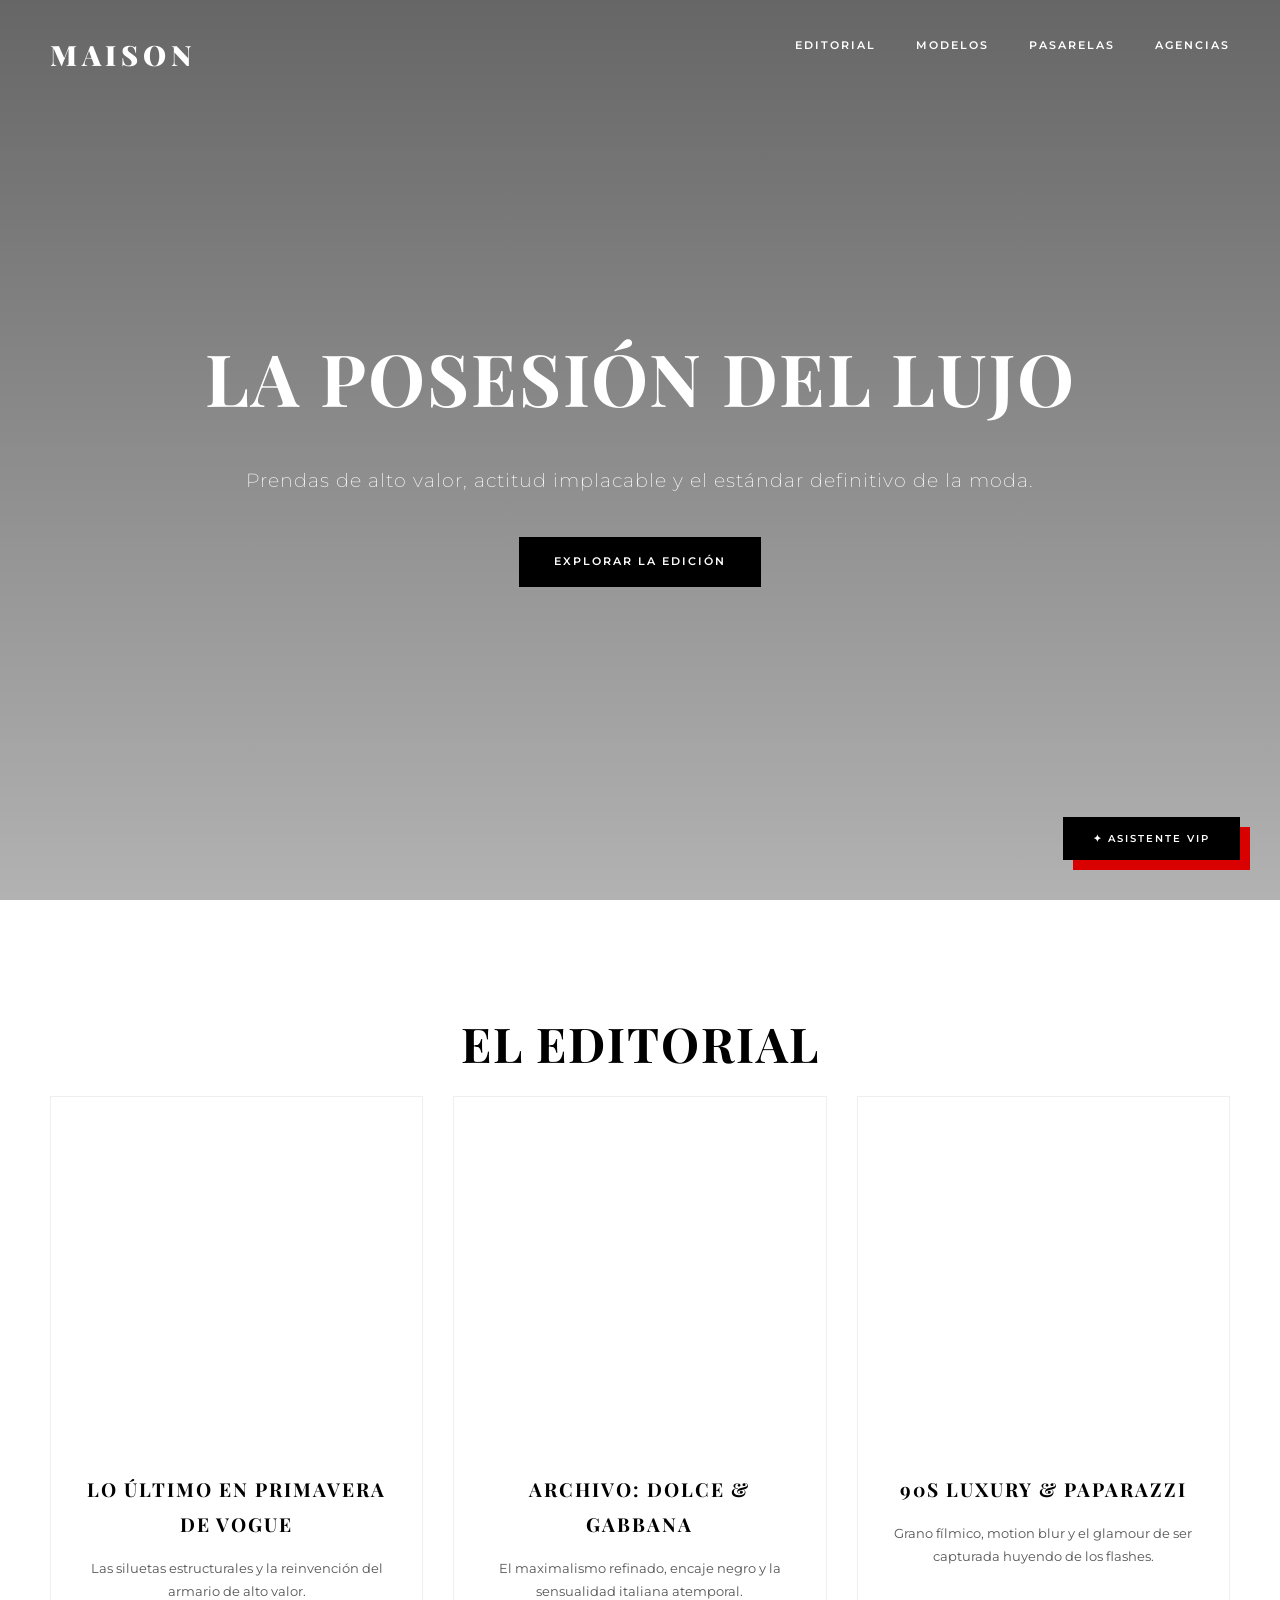
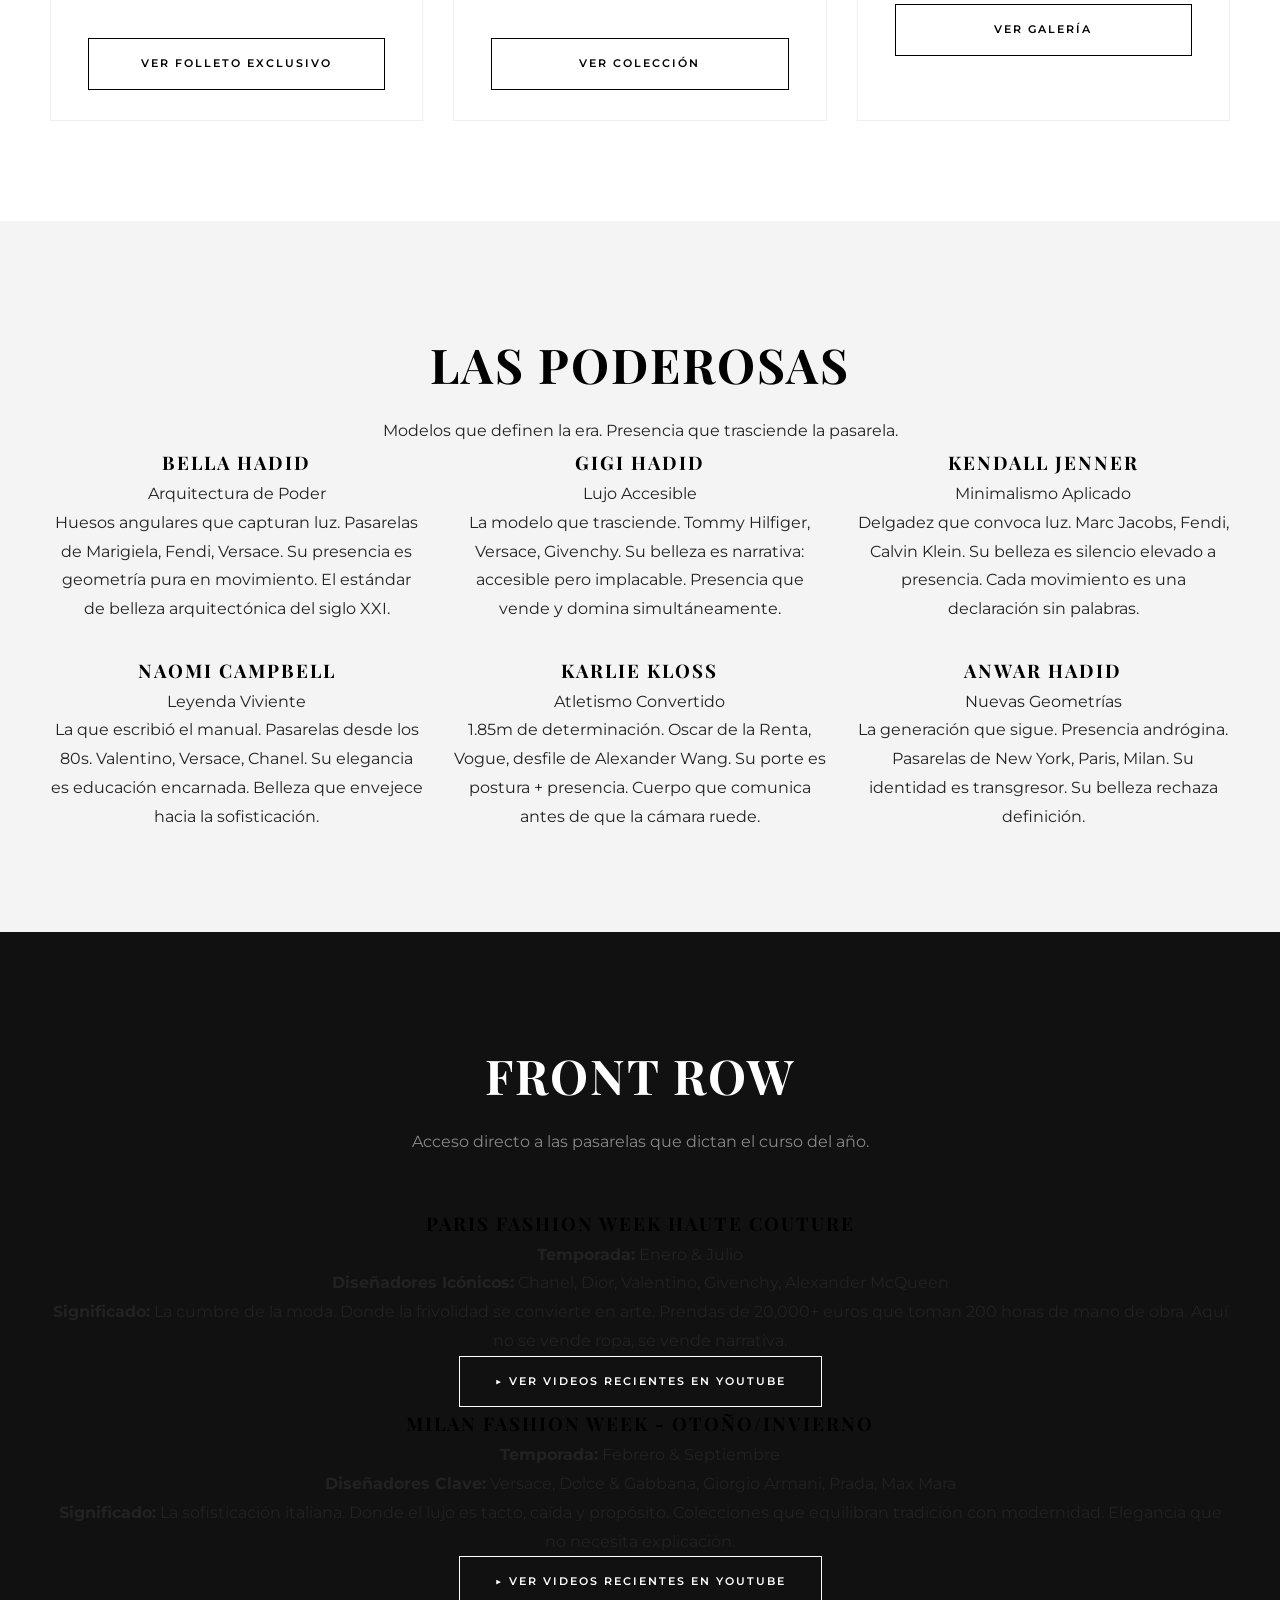
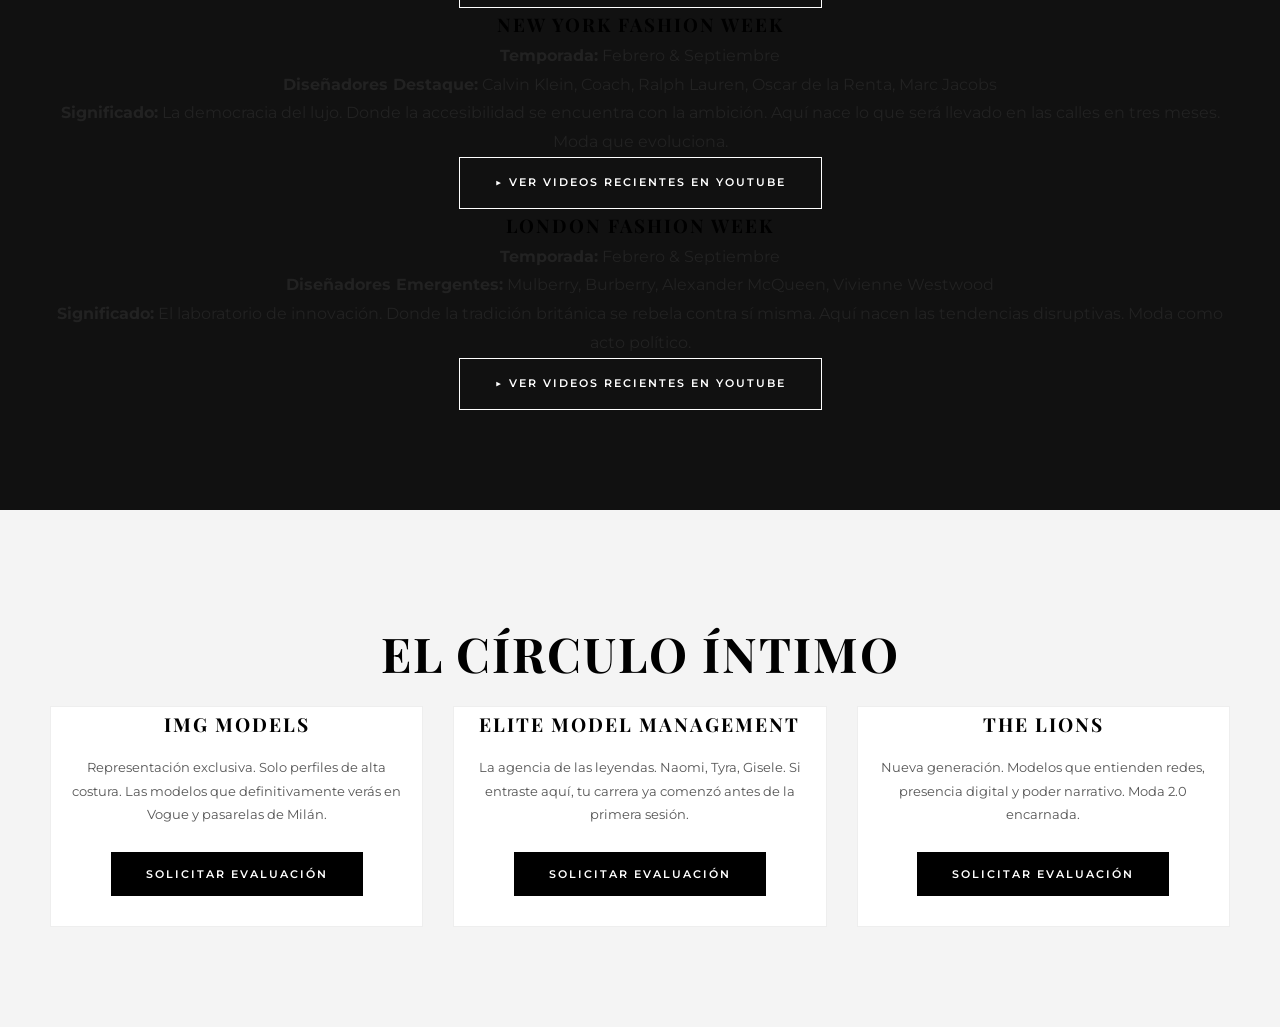
<file: index.html>
<!DOCTYPE html>
<html lang="es">
<head>
    <meta charset="UTF-8">
    <meta name="viewport" content="width=device-width, initial-scale=1.0">
    <title>Maison Web | The Runway Edit</title>
    <link rel="stylesheet" href="style.css">
    <link href="https://fonts.googleapis.com/css2?family=Playfair+Display:ital,wght@0,400;0,700;0,900;1,400&family=Montserrat:wght@200;400;600&display=swap" rel="stylesheet">
</head>
<body>

    <nav class="navbar">
        <div class="logo">MAISON</div>
        <ul class="nav-links">
            <li><a href="#tendencias">Editorial</a></li>
            <li><a href="#modelos">Modelos</a></li>
            <li><a href="#pasarelas">Pasarelas</a></li>
            <li><a href="#agencias">Agencias</a></li>
        </ul>
    </nav>

    <header class="hero">
        <div class="hero-content">
            <h1>La Posesión del Lujo</h1>
            <p>Prendas de alto valor, actitud implacable y el estándar definitivo de la moda.</p>
            <a href="#tendencias" class="btn-primary">Explorar la Edición</a>
        </div>
    </header>

    <section id="tendencias" class="section">
        <h2>El Editorial</h2>
        <div class="grid-container">
            <div class="card">
                <div class="card-img mock-img-1"></div>
                <h3>Lo Último en Primavera de Vogue</h3>
                <p>Las siluetas estructurales y la reinvención del armario de alto valor.</p>
                <a href="primavera.html" class="btn-editorial">Ver Folleto Exclusivo</a>
            </div>
            <div class="card">
                <div class="card-img mock-img-2"></div>
                <h3>Archivo: Dolce & Gabbana</h3>
                <p>El maximalismo refinado, encaje negro y la sensualidad italiana atemporal.</p>
                <a href="dolce-gabbana.html" class="btn-editorial">Ver Colección</a>
            </div>
            <div class="card">
                <div class="card-img mock-img-3"></div>
                <h3>90s Luxury & Paparazzi</h3>
                <p>Grano fílmico, motion blur y el glamour de ser capturada huyendo de los flashes.</p>
                <a href="luxury-90s.html" class="btn-editorial">Ver Galería</a>
            </div>
        </div>
    </section>

    <section id="modelos" class="section bg-light">
        <h2>Las Poderosas</h2>
        <p class="subtitle">Modelos que definen la era. Presencia que trasciende la pasarela.</p>
        <div class="grid-container">
            <div class="model-card">
                <div class="model-img mock-model-1"></div>
                <h3>Bella Hadid</h3>
                <p class="model-role">Arquitectura de Poder</p>
                <p class="model-bio">Huesos angulares que capturan luz. Pasarelas de Marigiela, Fendi, Versace. Su presencia es geometría pura en movimiento. El estándar de belleza arquitectónica del siglo XXI.</p>
            </div>
            <div class="model-card">
                <div class="model-img mock-model-2"></div>
                <h3>Gigi Hadid</h3>
                <p class="model-role">Lujo Accesible</p>
                <p class="model-bio">La modelo que trasciende. Tommy Hilfiger, Versace, Givenchy. Su belleza es narrativa: accesible pero implacable. Presencia que vende y domina simultáneamente.</p>
            </div>
            <div class="model-card">
                <div class="model-img mock-model-3"></div>
                <h3>Kendall Jenner</h3>
                <p class="model-role">Minimalismo Aplicado</p>
                <p class="model-bio">Delgadez que convoca luz. Marc Jacobs, Fendi, Calvin Klein. Su belleza es silencio elevado a presencia. Cada movimiento es una declaración sin palabras.</p>
            </div>
            <div class="model-card">
                <div class="model-img mock-model-4"></div>
                <h3>Naomi Campbell</h3>
                <p class="model-role">Leyenda Viviente</p>
                <p class="model-bio">La que escribió el manual. Pasarelas desde los 80s. Valentino, Versace, Chanel. Su elegancia es educación encarnada. Belleza que envejece hacia la sofisticación.</p>
            </div>
            <div class="model-card">
                <div class="model-img mock-model-5"></div>
                <h3>Karlie Kloss</h3>
                <p class="model-role">Atletismo Convertido</p>
                <p class="model-bio">1.85m de determinación. Oscar de la Renta, Vogue, desfile de Alexander Wang. Su porte es postura + presencia. Cuerpo que comunica antes de que la cámara ruede.</p>
            </div>
            <div class="model-card">
                <div class="model-img mock-model-6"></div>
                <h3>Anwar Hadid</h3>
                <p class="model-role">Nuevas Geometrías</p>
                <p class="model-bio">La generación que sigue. Presencia andrógina. Pasarelas de New York, Paris, Milan. Su identidad es transgresor. Su belleza rechaza definición.</p>
            </div>
        </div>
    </section>

    <section id="pasarelas" class="section bg-dark">
        <h2 class="text-white">Front Row</h2>
        <p class="subtitle-dark">Acceso directo a las pasarelas que dictan el curso del año.</p>
        <div class="pasarelas-info">
            <div class="pasarela-detail">
                <h3>Paris Fashion Week Haute Couture</h3>
                <p><strong>Temporada:</strong> Enero & Julio</p>
                <p><strong>Diseñadores Icónicos:</strong> Chanel, Dior, Valentino, Givenchy, Alexander McQueen</p>
                <p><strong>Significado:</strong> La cumbre de la moda. Donde la frivolidad se convierte en arte. Prendas de 20,000+ euros que toman 200 horas de mano de obra. Aquí no se vende ropa, se vende narrativa.</p>
                <a href="https://www.youtube.com/results?search_query=paris+fashion+week+haute+couture+2026" target="_blank" class="btn-youtube">▶ Ver Videos Recientes en YouTube</a>
            </div>
            <div class="pasarela-detail">
                <h3>Milan Fashion Week - Otoño/Invierno</h3>
                <p><strong>Temporada:</strong> Febrero & Septiembre</p>
                <p><strong>Diseñadores Clave:</strong> Versace, Dolce & Gabbana, Giorgio Armani, Prada, Max Mara</p>
                <p><strong>Significado:</strong> La sofisticación italiana. Donde el lujo es tacto, caída y propósito. Colecciones que equilibran tradición con modernidad. Elegancia que no necesita explicación.</p>
                <a href="https://www.youtube.com/results?search_query=milan+fashion+week+2026" target="_blank" class="btn-youtube">▶ Ver Videos Recientes en YouTube</a>
            </div>
            <div class="pasarela-detail">
                <h3>New York Fashion Week</h3>
                <p><strong>Temporada:</strong> Febrero & Septiembre</p>
                <p><strong>Diseñadores Destaque:</strong> Calvin Klein, Coach, Ralph Lauren, Oscar de la Renta, Marc Jacobs</p>
                <p><strong>Significado:</strong> La democracia del lujo. Donde la accesibilidad se encuentra con la ambición. Aquí nace lo que será llevado en las calles en tres meses. Moda que evoluciona.</p>
                <a href="https://www.youtube.com/results?search_query=new+york+fashion+week+2026" target="_blank" class="btn-youtube">▶ Ver Videos Recientes en YouTube</a>
            </div>
            <div class="pasarela-detail">
                <h3>London Fashion Week</h3>
                <p><strong>Temporada:</strong> Febrero & Septiembre</p>
                <p><strong>Diseñadores Emergentes:</strong> Mulberry, Burberry, Alexander McQueen, Vivienne Westwood</p>
                <p><strong>Significado:</strong> El laboratorio de innovación. Donde la tradición británica se rebela contra sí misma. Aquí nacen las tendencias disruptivas. Moda como acto político.</p>
                <a href="https://www.youtube.com/results?search_query=london+fashion+week+2026" target="_blank" class="btn-youtube">▶ Ver Videos Recientes en YouTube</a>
            </div>
        </div>
    </section>

    <section id="agencias" class="section bg-light">
        <h2>El Círculo Íntimo</h2>
        <div class="grid-container">
            <div class="agency-card">
                <h3>IMG Models</h3>
                <p>Representación exclusiva. Solo perfiles de alta costura. Las modelos que definitivamente verás en Vogue y pasarelas de Milán.</p>
                <button class="btn-primary apply-btn">Solicitar Evaluación</button>
            </div>
            <div class="agency-card">
                <h3>Elite Model Management</h3>
                <p>La agencia de las leyendas. Naomi, Tyra, Gisele. Si entraste aquí, tu carrera ya comenzó antes de la primera sesión.</p>
                <button class="btn-primary apply-btn">Solicitar Evaluación</button>
            </div>
            <div class="agency-card">
                <h3>The Lions</h3>
                <p>Nueva generación. Modelos que entienden redes, presencia digital y poder narrativo. Moda 2.0 encarnada.</p>
                <button class="btn-primary apply-btn">Solicitar Evaluación</button>
            </div>
        </div>
    </section>

    <div id="applyModal" class="modal">
        <div class="modal-content">
            <span class="close-btn">&times;</span>
            <h2>Envía tu Portafolio</h2>
            <p>Asegúrate de que tus polaroids sean impecables.</p>
            <form id="applyForm">
                <input type="text" placeholder="Nombre Completo" required>
                <input type="email" placeholder="Correo Electrónico" required>
                <input type="url" placeholder="Enlace a tu Portafolio (Filtro estricto)" required>
                <button type="submit" class="btn-primary">Enviar Solicitud</button>
            </form>
        </div>
    </div>

    <div class="ai-assistant-container">
        <button id="ai-toggle" class="ai-fab">✦ Asistente VIP</button>
        <div id="ai-chat" class="ai-chatbox hidden">
            <div class="chat-header">
                <h3>Dirección de Arte AI</h3>
                <span id="close-chat">&times;</span>
            </div>
            <div class="chat-body" id="chat-body">
                <div class="message ai-msg">Asistente en línea. Dime qué llevas puesto para decirte por qué deberías cambiarte.</div>
            </div>
            <div class="chat-footer">
                <input type="text" id="chat-input" placeholder="Consulta de estilo...">
                <button id="send-btn">Enviar</button>
            </div>
        </div>
    </div>

    <script src="script.js"></script>
</body>
</html>
</file>
<file: style.css>
:root {
    --primary-color: #000000; /* Negro puro, estilo revista Runway */
    --secondary-color: #D90000; /* Rojo stiletto / Red carpet */
    --bg-color: #ffffff; /* Blanco inmaculado */
    --bg-dark: #111111;
    --text-color: #222222;
    --font-heading: 'Playfair Display', serif;
    --font-body: 'Montserrat', sans-serif;
}

* {
    margin: 0;
    padding: 0;
    box-sizing: border-box;
}

body {
    font-family: var(--font-body);
    background-color: var(--bg-color);
    color: var(--text-color);
    line-height: 1.8;
}

h1, h2, h3 {
    font-family: var(--font-heading);
    color: var(--primary-color);
    text-transform: uppercase;
    letter-spacing: 2px;
}

/* Navbar */
.navbar {
    display: flex;
    justify-content: space-between;
    padding: 30px 50px;
    background: transparent;
    position: absolute;
    width: 100%;
    z-index: 10;
}

.solid-nav {
    position: relative;
    background: #fff;
    border-bottom: 1px solid #000;
}

.logo {
    font-family: var(--font-heading);
    font-size: 28px;
    font-weight: 900;
    color: #fff;
    letter-spacing: 5px;
}

.nav-links {
    list-style: none;
    display: flex;
    gap: 40px;
}

.nav-links a, .back-link {
    text-decoration: none;
    color: #fff;
    text-transform: uppercase;
    font-size: 11px;
    font-weight: 600;
    letter-spacing: 2px;
}

.back-link {
    color: #000;
}

/* Hero Section */
.hero {
    height: 100vh;
    /* Imagen de alto impacto, blanco y negro o muy contrastada */
    background: linear-gradient(rgba(0,0,0,0.6), rgba(0,0,0,0.3)), url('https://images.unsplash.com/photo-1509631179647-0c9528c66f15?q=80&w=2000') center/cover;
    display: flex;
    align-items: center;
    justify-content: center;
    text-align: center;
}

.hero-content h1 {
    color: #fff;
    font-size: 4.5rem;
    margin-bottom: 20px;
}

.hero-content p {
    color: #fff;
    font-weight: 200;
    font-size: 1.2rem;
    margin-bottom: 40px;
    letter-spacing: 1px;
}

/* Botones Fieros y Editoriales (Bordes rectos) */
.btn-primary, .btn-editorial, .btn-youtube {
    padding: 15px 35px;
    border: none;
    cursor: pointer;
    font-family: var(--font-body);
    font-weight: 600;
    text-transform: uppercase;
    font-size: 11px;
    letter-spacing: 2px;
    transition: all 0.4s ease;
    text-decoration: none;
    display: inline-block;
    border-radius: 0; /* Cero bordes redondeados, aspecto duro */
}

.btn-primary {
    background-color: var(--primary-color);
    color: #fff;
}

.btn-primary:hover {
    background-color: var(--secondary-color);
}

.btn-editorial {
    background-color: transparent;
    border: 1px solid var(--primary-color);
    color: var(--primary-color);
    width: 80%;
    margin-top: 10px;
}

.btn-editorial:hover {
    background-color: var(--primary-color);
    color: #fff;
}

.btn-youtube {
    background-color: var(--bg-dark);
    color: #fff;
    border: 1px solid #fff;
}
.btn-youtube:hover {
    background-color: #fff;
    color: var(--bg-dark);
}

/* Secciones y Grids */
.section {
    padding: 100px 50px;
    text-align: center;
}

.section h2 {
    font-size: 3rem;
    margin-bottom: 10px;
}

.subtitle-dark {
    color: #888;
    margin-bottom: 50px;
}

.text-white { color: #fff; }
.bg-light { background-color: #f4f4f4; }
.bg-dark { background-color: var(--bg-dark); }

.grid-container {
    display: grid;
    grid-template-columns: repeat(auto-fit, minmax(320px, 1fr));
    gap: 30px;
    max-width: 1200px;
    margin: 0 auto;
}

/* Tarjetas */
.card, .agency-card, .video-card {
    background: #fff;
    border: 1px solid #eee; /* Borde muy fino */
    border-radius: 0;
    overflow: hidden;
    transition: transform 0.4s ease;
    padding-bottom: 30px;
}

.card:hover, .agency-card:hover {
    transform: translateY(-5px);
    border-color: var(--primary-color);
}

.video-card {
    background: transparent;
    border: 1px solid #333;
    padding: 40px 20px;
}

.video-card h3 {
    color: #fff;
    margin-bottom: 20px;
}

.card-img {
    height: 350px; /* Más altas, tipo retrato */
    background-color: #111;
    margin-bottom: 25px;
    filter: grayscale(20%); /* Un toque más dramático */
}

.mock-img-1 { background: url('https://images.unsplash.com/photo-1483985988355-763728e1935b?w=600') center/cover; }
.mock-img-2 { background: url('https://images.unsplash.com/photo-1539109136881-3be0616acf4b?w=600') center/cover; }
.mock-img-3 { background: url('https://images.unsplash.com/photo-1550614000-4b95d4ed187f?w=600') center/cover; }

.card h3, .agency-card h3 {
    font-size: 1.2rem;
    margin-bottom: 15px;
    padding: 0 20px;
}

.card p, .agency-card p {
    font-size: 13px;
    color: #555;
    padding: 0 20px;
    margin-bottom: 25px;
}

/* Modal */
.modal {
    display: none;
    position: fixed;
    top: 0; left: 0; width: 100%; height: 100%;
    background: rgba(0,0,0,0.8);
    z-index: 100;
    align-items: center;
    justify-content: center;
}

.modal-content {
    background: #fff;
    padding: 50px;
    width: 90%;
    max-width: 500px;
    position: relative;
    text-align: center;
    border-radius: 0;
}

.close-btn {
    position: absolute;
    top: 10px; right: 20px;
    font-size: 30px;
    cursor: pointer;
}

form input {
    width: 100%;
    padding: 15px;
    margin: 15px 0;
    border: 1px solid #000;
    font-family: var(--font-body);
    border-radius: 0;
    outline: none;
}

form input:focus {
    border-color: var(--secondary-color);
}

/* Estilos de la Subpágina (Folleto) */
.brochure-body {
    background: #fdfdfd;
}

.brochure-container {
    max-width: 1000px;
    margin: 80px auto;
    padding: 0 40px;
}

.brochure-header {
    text-align: center;
    border-bottom: 2px solid #000;
    padding-bottom: 20px;
    margin-bottom: 50px;
}

.brochure-header h1 {
    font-size: 4rem;
}

.issue-number {
    font-family: var(--font-body);
    text-transform: uppercase;
    font-size: 10px;
    letter-spacing: 3px;
}

.brochure-content {
    display: flex;
    gap: 50px;
    align-items: center;
}

.text-column {
    flex: 1;
}

.text-column p {
    margin-bottom: 20px;
    font-size: 15px;
    text-align: justify;
}

.dropcap {
    float: left;
    font-family: var(--font-heading);
    font-size: 4rem;
    line-height: 0.8;
    margin-right: 8px;
    color: var(--primary-color);
}

.image-column {
    flex: 1;
}

.brochure-img {
    width: 100%;
    filter: contrast(120%);
}

.brochure-footer {
    text-align: center;
    margin-top: 60px;
    padding-top: 40px;
    border-top: 1px solid #eee;
}

/* Asistente AI */
.ai-assistant-container {
    position: fixed;
    bottom: 40px;
    right: 40px;
    z-index: 1000;
}

.ai-fab {
    background: var(--primary-color);
    color: #fff;
    border: none;
    padding: 15px 30px;
    font-family: var(--font-body);
    font-weight: 600;
    cursor: pointer;
    text-transform: uppercase;
    letter-spacing: 2px;
    font-size: 10px;
    border-radius: 0;
    box-shadow: 10px 10px 0px var(--secondary-color);
    transition: all 0.2s;
}

.ai-fab:hover {
    transform: translate(-2px, -2px);
    box-shadow: 12px 12px 0px var(--secondary-color);
}

.ai-chatbox {
    position: absolute;
    bottom: 60px;
    right: 0;
    width: 350px;
    height: 450px;
    background: #fff;
    border: 2px solid #000;
    display: flex;
    flex-direction: column;
}

.ai-chatbox.hidden { display: none; }

.chat-header {
    background: #000;
    color: #fff;
    padding: 15px 20px;
    display: flex;
    justify-content: space-between;
    text-transform: uppercase;
    letter-spacing: 1px;
}

.chat-body {
    flex: 1;
    padding: 20px;
    overflow-y: auto;
    display: flex;
    flex-direction: column;
    gap: 15px;
    background: #fff;
}

.message {
    padding: 12px 18px;
    font-size: 13px;
    max-width: 90%;
    border-radius: 0; /* Sin bordes redondos */
}

.ai-msg {
    background: #f4f4f4;
    border-left: 3px solid var(--primary-color);
    align-self: flex-start;
}

.user-msg {
    background: var(--primary-color);
    color: #fff;
    align-self: flex-end;
}

.chat-footer {
    padding: 15px;
    display: flex;
    border-top: 1px solid #000;
}

.chat-footer input {
    flex: 1;
    padding: 10px;
    border: none;
    outline: none;
    border-bottom: 1px solid #000;
    margin-right: 10px;
}

.chat-footer button {
    background: #000;
    color: #fff;
    padding: 0 15px;
    border: none;
    cursor: pointer;
    text-transform: uppercase;
    font-size: 10px;
    letter-spacing: 1px;
}
</file>
